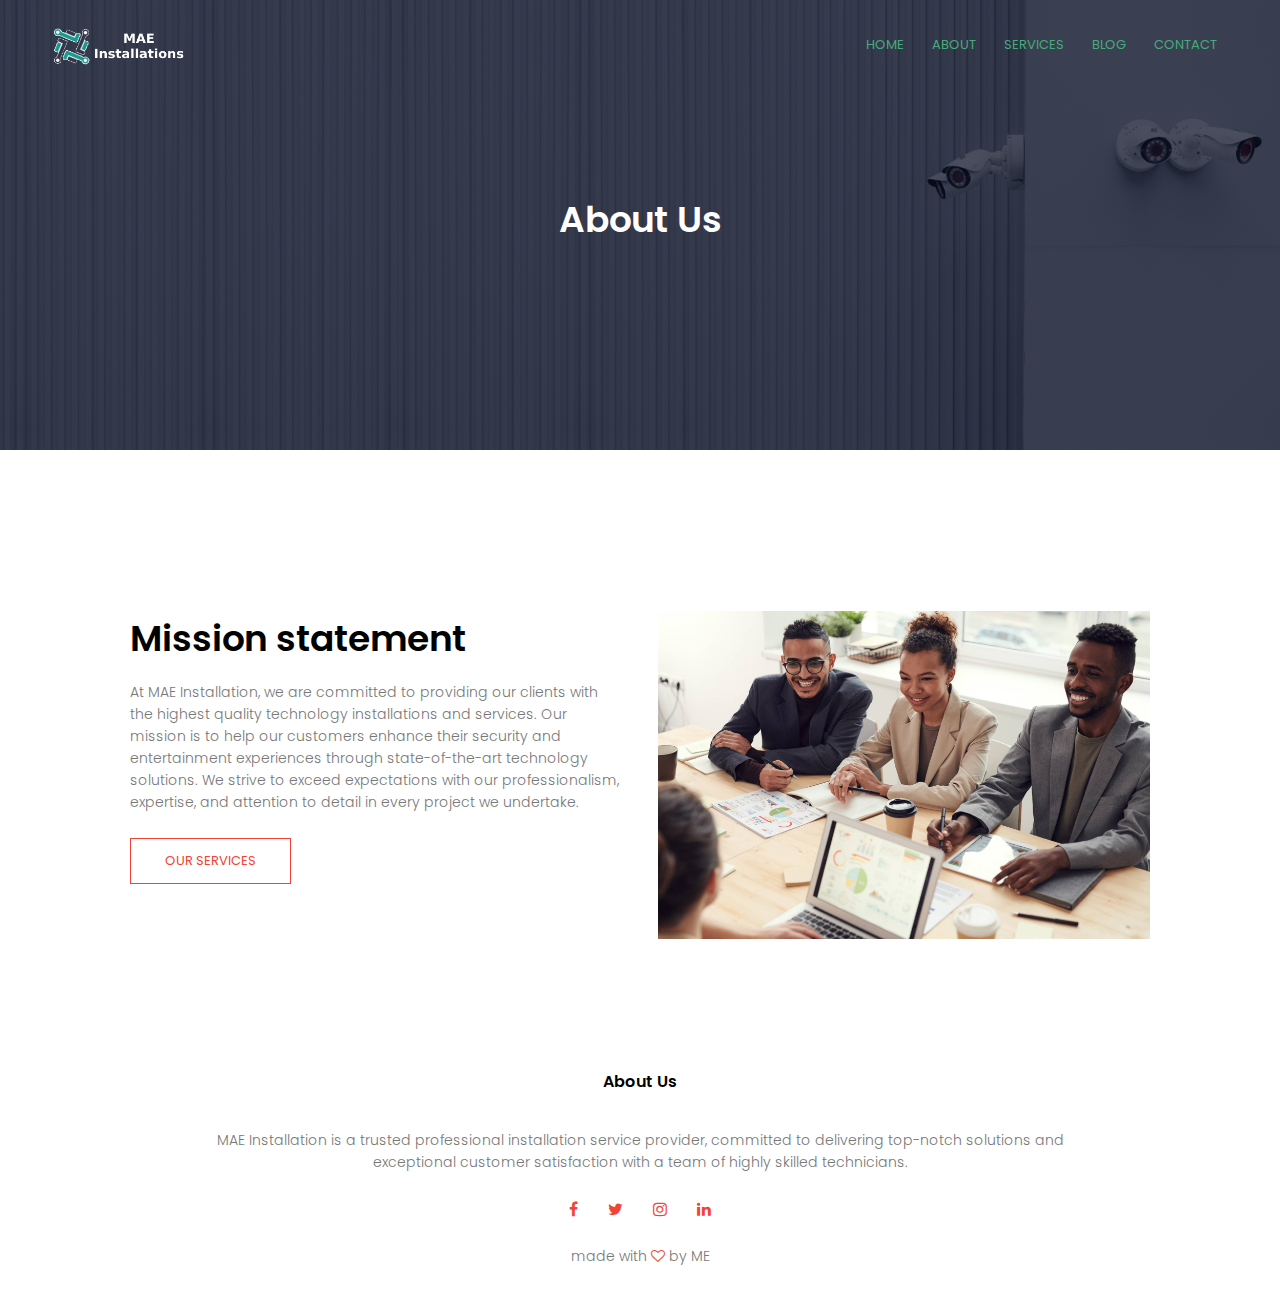
<file: about.html>
<html>
<head>
    <!--
        CIS133DA FInal project
        Author: Muhammadrazhab Elmurodov
        Date: 5/7/2023


        -->
    <meta charset="UTF-8">
    <html lang="en" dir="ltr">
    <meta name="viewport" content="width=device-width, initial-scale=1.0">
    <title>About us-MAE Installation</title>
    <link rel="stylesheet" href="style.css">
    <link href="https://fonts.googleapis.com/css?family=Poppins:100,200,300,400,600,700&display=swap" rel="stylesheet">
    <link rel="stylesheet" href="https://stackpath.bootstrapcdn.com/font-awesome/4.7.0/css/font-awesome.min.css">
</head>
<body>
    <section class="sub-header">
        <nav>
            <a href="index.html"><img src="images/MAElogo.png"></a>
            <div class="nav-links" id="navLinks">
                <i class="fa fa-close" onclick="hideMenu()"></i>
                <ul>
                    <li><a href="index.html">HOME</a></li>
                    <li><a href="about.html">ABOUT</a></li>
                    <li><a href="services.html">SERVICES</a></li>
                    <li><a href="blog.html">BLOG</a></li>
                    <li><a href="contact.html">CONTACT</a></li>
                </ul>
            </div>
            <i class="fa fa-bars" onclick="showMenu()"></i>
        </nav>
        <h1>About Us</h1>
    </section>


    <!------- about us content -------->

    <section class="about-us">
        <div class="row">
            <div class="about-col">
                <h1>Mission statement</h1>
                <p>At MAE Installation, we are committed to providing our clients with the highest quality technology installations and services. Our mission is to help our customers enhance their security and entertainment experiences through state-of-the-art technology solutions. We strive to exceed expectations with our professionalism, expertise, and attention to detail in every project we undertake.</p>
                <a href="services.html" class="hero-btn red-btn">OUR SERVICES</a>
            </div>
            <div class="about-col">
                <img src="images/team.jpg">
            </div>
        </div>
    </section>

    <!-------- footer ---------->

    <section class="footer">
        <h4>About Us</h4>
        <p>MAE Installation is a trusted professional installation service provider, committed to delivering top-notch solutions and <br> exceptional customer satisfaction with a team of highly skilled technicians.</p>
        <div class="icons">
            <!--Social Media icons from google fntawesome-->
            <a href="https://www.facebook.com/profile.php?id=100070808726622&mibextid=ZbWKwL"><i class="fa fa-facebook"></i></a>
            <i class="fa fa-twitter"></i></a>
            <i class="fa fa-instagram"></i></a>
            <i class="fa fa-linkedin"></i></a>

        </div>
        <a href="about.html" class="footer-link"><p>made with <i class="fa fa-heart-o"></i> by ME</p></a>
    </section>


    <!----JavaScript for toggle menu---->
    <script>
    var navLinks = document.getElementById("navLinks");

    function showMenu() {
        navLinks.style.right = "0";
    }

    function hideMenu() {
        navLinks.style.right = "-200px";
    }
    </script>

</body>
</html>
</file>
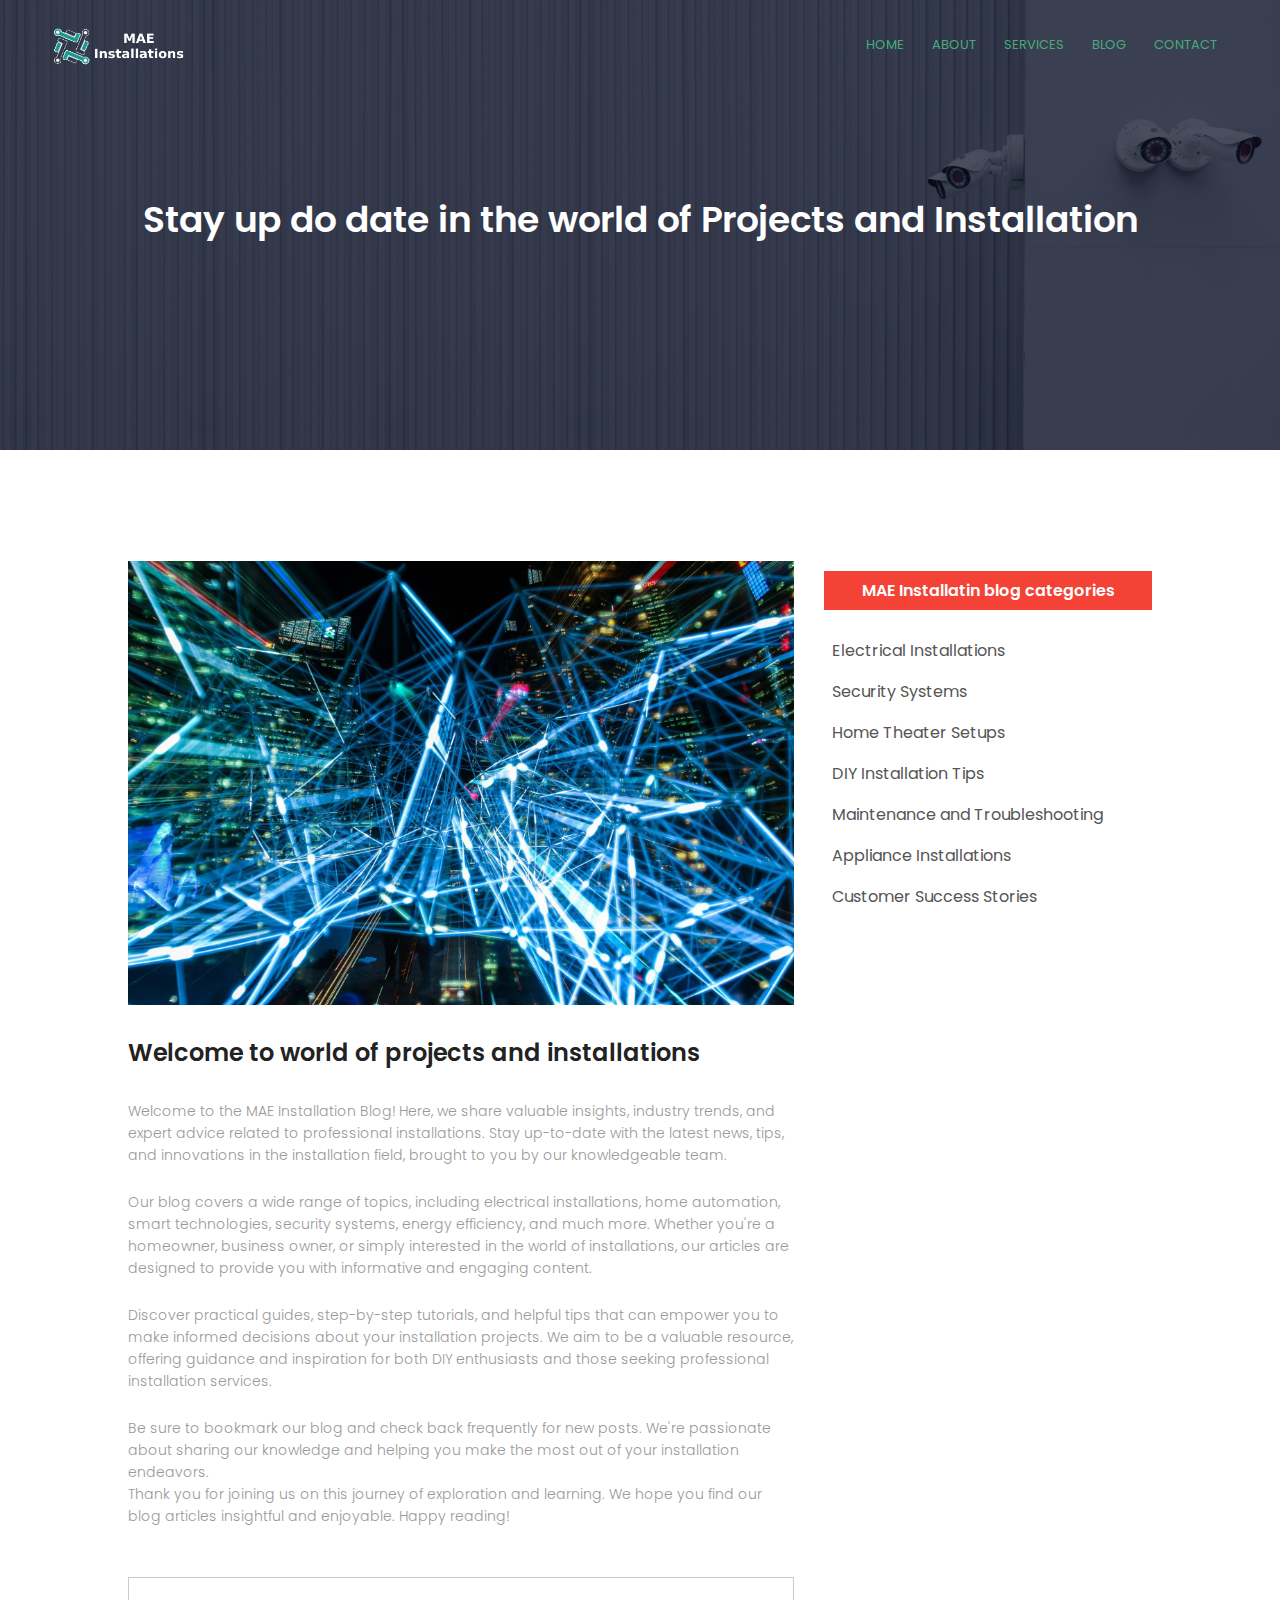
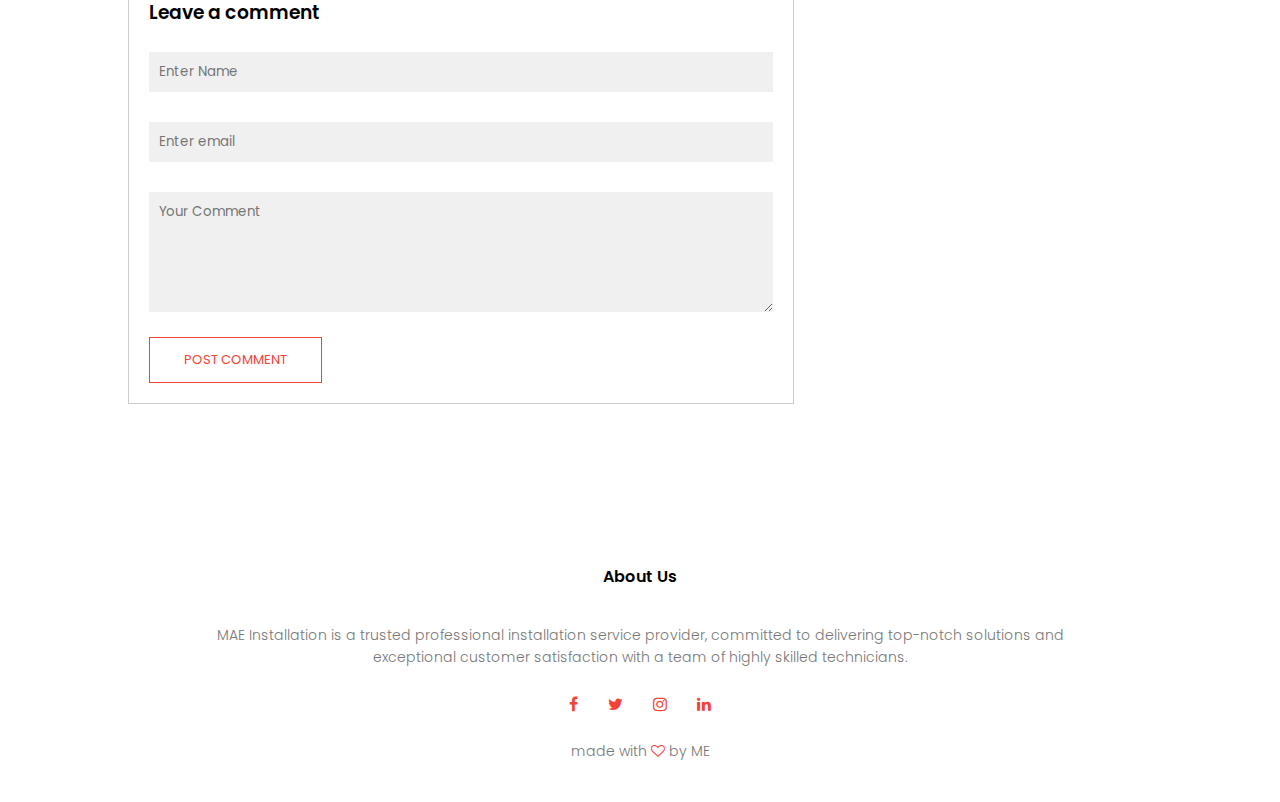
<file: blog.html>
<html>
<head>
    <!--
        CIS133DA FInal project
        Author: Muhammadrazhab Elmurodov
        Date: 5/7/2023


        -->
    <meta charset="UTF-8">
    <html lang="en" dir="ltr">
    <meta name="viewport" content="width=device-width, initial-scale=1.0">
    <title>Blog - MAE Installation</title>
    <link rel="stylesheet" href="style.css">
    <link href="https://fonts.googleapis.com/css?family=Poppins:100,200,300,400,600,700&display=swap" rel="stylesheet">
    <link rel="stylesheet" href="https://stackpath.bootstrapcdn.com/font-awesome/4.7.0/css/font-awesome.min.css">
</head>
<body>
    <section class="sub-header">
        <nav>
            <a href="index.html"><img src="images/MAElogo.png"></a>
            <div class="nav-links" id="navLinks">
                <i class="fa fa-close" onclick="hideMenu()"></i>
                <ul>
                    <li><a href="index.html">HOME</a></li>
                    <li><a href="about.html">ABOUT</a></li>
                    <li><a href="services.html">SERVICES</a></li>
                    <li><a href="blog.html">BLOG</a></li>
                    <li><a href="contact.html">CONTACT</a></li>
                </ul>
            </div>
            <i class="fa fa-bars" onclick="showMenu()"></i>
        </nav>
        <h1>Stay up do date in the world of Projects and Installation</h1>
    </section>

    <!---------- Blog Page Content ---------->

    <section class="blog-content">
        <div class="row">
            <div class="blog-left">
                <img src="images/tech.jpg">
                <h2>Welcome to world of projects and installations</h2>

                <p>Welcome to the MAE Installation Blog! Here, we share valuable insights, industry trends, and expert advice related to professional installations. Stay up-to-date with the latest news, tips, and innovations in the installation field, brought to you by our knowledgeable team.</p>
                <br>
                <p>Our blog covers a wide range of topics, including electrical installations, home automation, smart technologies, security systems, energy efficiency, and much more. Whether you're a homeowner, business owner, or simply interested in the world of installations, our articles are designed to provide you with informative and engaging content.</p>
                <br>
                <p>Discover practical guides, step-by-step tutorials, and helpful tips that can empower you to make informed decisions about your installation projects. We aim to be a valuable resource, offering guidance and inspiration for both DIY enthusiasts and those seeking professional installation services.</p>
                <br>
                <p>
                    Be sure to bookmark our blog and check back frequently for new posts. We're passionate about sharing our knowledge and helping you make the most out of your installation endeavors.
                    <br>
                    Thank you for joining us on this journey of exploration and learning. We hope you find our blog articles insightful and enjoyable. Happy reading!
                </p>

                <div class="comment-box">
                    <h3>Leave a comment</h3>
                    <form class="comment-form">
                        <input type="text" placeholder="Enter Name">
                        <input type="email" placeholder="Enter email">
                        <textarea rows="5" placeholder="Your Comment"></textarea>
                        <button type="submit" class="hero-btn red-btn">POST COMMENT</button>
                    </form>
                </div>
            </div>

            <div class="blog-right">


                <h3>MAE Installatin blog categories</h3>
                <div>
                    <span>Electrical Installations</span>
                </div>
                <div>
                    <span>Security Systems</span>   
                </div>
                <div>
                    <span>Home Theater Setups</span>                  
                </div>
                <div>
                    <span>DIY Installation Tips</span>
                </div>
                <div>
                    <span>Maintenance and Troubleshooting</span>
                </div>
                <div>
                    <span>Appliance Installations</span>
                </div>
                <div>
                    <span>Customer Success Stories</span>
                </div>

            </div>

        </div>
    </section>

    <!-------- footer ---------->

    <section class="footer">
        <h4>About Us</h4>
        <p>MAE Installation is a trusted professional installation service provider, committed to delivering top-notch solutions and <br> exceptional customer satisfaction with a team of highly skilled technicians.</p>
        <div class="icons">
            <!--Social Media icons from google fntawesome-->
            <a href="https://www.facebook.com/profile.php?id=100070808726622&mibextid=ZbWKwL"><i class="fa fa-facebook"></i></a>
            <i class="fa fa-twitter"></i></a>
            <i class="fa fa-instagram"></i></a>
            <i class="fa fa-linkedin"></i></a>

        </div>
        <a href="about.html" class="footer-link"><p>made with <i class="fa fa-heart-o"></i> by ME</p></a>
    </section>


    <!----JavaScript for toggle menu---->
    <script>
    var navLinks = document.getElementById("navLinks");

    function showMenu() {
        navLinks.style.right = "0";
    }

    function hideMenu() {
        navLinks.style.right = "-200px";
    }
    </script>

</body>
</html>
</file>
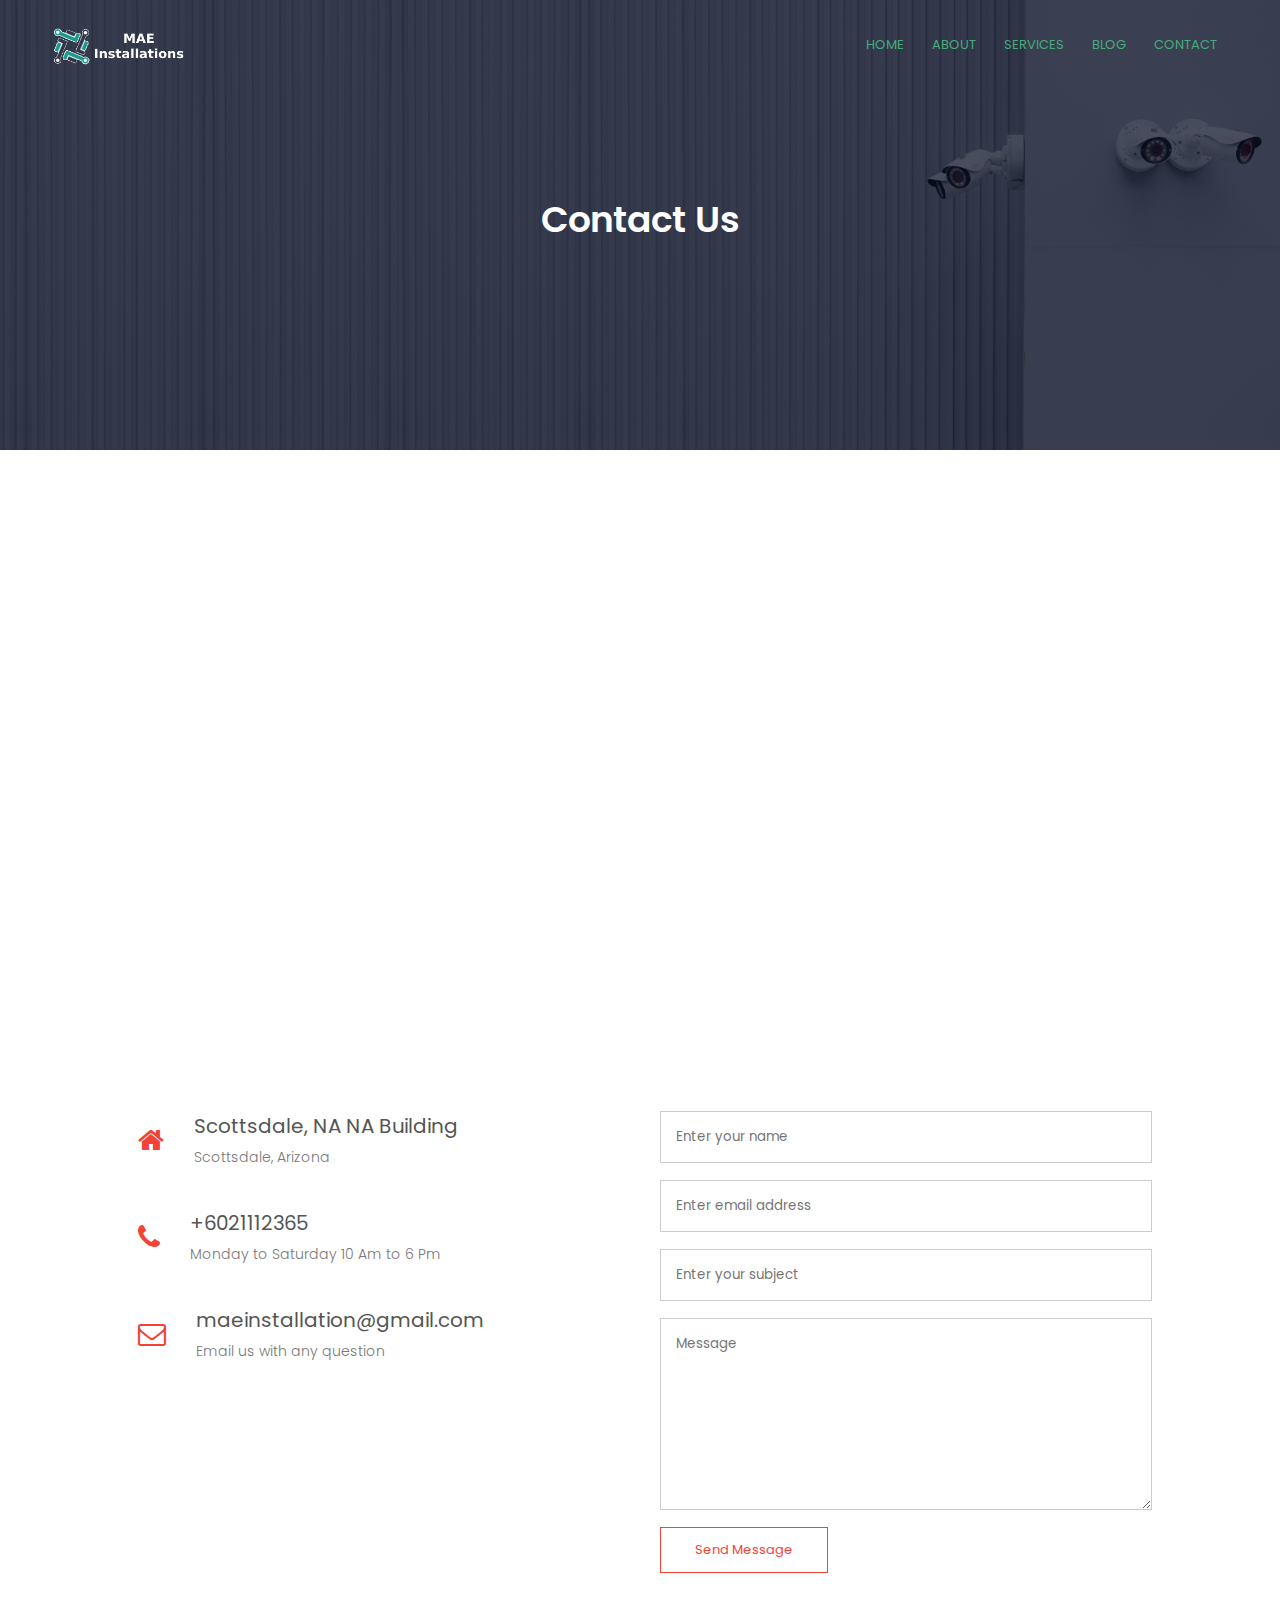
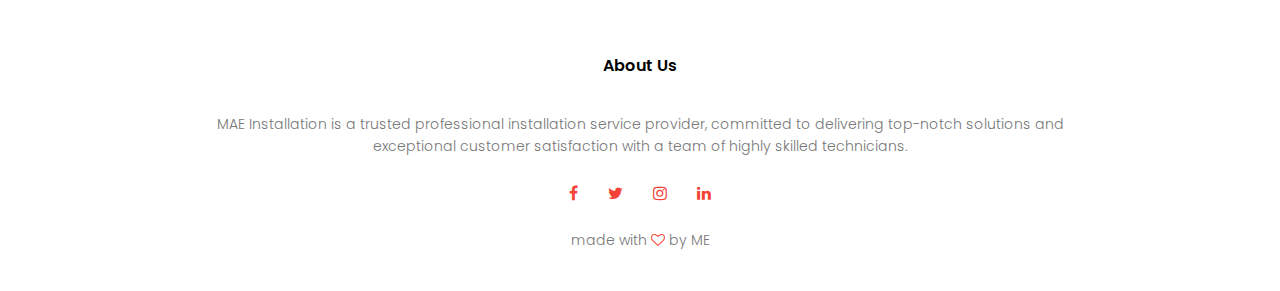
<file: contact.html>
<html>
<head>
    <!--
        CIS133DA FInal project
        Author: Muhammadrazhab Elmurodov
        Date: 5/7/2023


        -->
    <meta charset="UTF-8">
    <html lang="en" dir="ltr">
    <meta name="viewport" content="width=device-width, initial-scale=1.0">
    <title>Contact - MAE Installation</title>
    <link rel="stylesheet" href="style.css">
    <link href="https://fonts.googleapis.com/css?family=Poppins:100,200,300,400,600,700&display=swap" rel="stylesheet">
    <link rel="stylesheet" href="https://stackpath.bootstrapcdn.com/font-awesome/4.7.0/css/font-awesome.min.css">
</head>
<body>
    <section class="sub-header">
        <nav>
            <a href="index.html"><img src="images/MAElogo.png"></a>
            <div class="nav-links" id="navLinks">
                <i class="fa fa-close" onclick="hideMenu()"></i>
                <ul>
                    <li><a href="index.html">HOME</a></li>
                    <li><a href="about.html">ABOUT</a></li>
                    <li><a href="services.html">SERVICES</a></li>
                    <li><a href="blog.html">BLOG</a></li>
                    <li><a href="contact.html">CONTACT</a></li>
                </ul>
            </div>
            <i class="fa fa-bars" onclick="showMenu()"></i>
        </nav>
        <h1>Contact Us</h1>
    </section>


    <!------- Contact Us ------->
    <!--Random location was added because we don't have office yet. THis will get updated in the future-->
    <section class="location">
        <iframe src="https://www.google.com/maps/embed?pb=!1m18!1m12!1m3!1d3326.9456105333684!2d-111.9318997880192!3d33.50279217325779!2m3!1f0!2f0!3f0!3m2!1i1024!2i768!4f13.1!3m3!1m2!1s0x14e3c30af6b50833%3A0xea3d7e7692af2be8!2sScottsdale%20Fashion%20Square!5e0!3m2!1sen!2sus!4v1683757299951!5m2!1sen!2sus" width="600" height="450" style="border:0;" allowfullscreen="" loading="lazy" referrerpolicy="no-referrer-when-downgrade"></iframe>
    </section>

    <section class="contact-us">
        <div class="row">
            <div class="contact-col">
                <div>
                    <i class="fa fa-home"></i>
                    <span>
                        <h5>Scottsdale, NA NA Building</h5>
                        <p>Scottsdale, Arizona</p>
                    </span>
                </div>
                <div>
                    <i class="fa fa-phone"></i>
                    <span>
                        <h5>+6021112365</h5>
                        <p>Monday to Saturday 10 Am to 6 Pm</p>
                    </span>
                </div>
                <div>
                    <i class="fa fa-envelope-o"></i>
                    <span>
                        <h5>maeinstallation@gmail.com</h5>
                        <p>Email us with any question</p>
                    </span>
                </div>
            </div>
            <!--contact from from www.w3schools.com/-->
            <div class="contact-col">
                <form method="post" action="contact-form-handler.php">
                    <input type="text" name="name" placeholder="Enter your name" required>
                    <input type="email" name="email" placeholder="Enter email address" required>
                    <input type="text" name="subject" placeholder="Enter your subject" required>
                    <textarea rows="8" name="message" placeholder="Message" required></textarea>
                    <button type="submit" class="hero-btn red-btn">Send Message</button>
                </form>
            </div>
        </div>
    </section>

    <!-------- footer ---------->

    <section class="footer">
        <h4>About Us</h4>
        <p>MAE Installation is a trusted professional installation service provider, committed to delivering top-notch solutions and <br> exceptional customer satisfaction with a team of highly skilled technicians.</p>
        <div class="icons">
            <!--Social Media icons from google fntawesome-->
            <a href="https://www.facebook.com/profile.php?id=100070808726622&mibextid=ZbWKwL"><i class="fa fa-facebook"></i></a>
            <i class="fa fa-twitter"></i></a>
            <i class="fa fa-instagram"></i></a>
            <i class="fa fa-linkedin"></i></a>

        </div>
        <a href="about.html" class="footer-link"><p>made with <i class="fa fa-heart-o"></i> by ME</p></a>
    </section>


    <!----JavaScript for toggle menu---->
    <script>
        var navLinks = document.getElementById("navLinks");

        function showMenu() {
            navLinks.style.right = "0";
        }

        function hideMenu() {
            navLinks.style.right = "-200px";
        }
    </script>

</body>
</html>
</file>
<file: style.css>
* {
    margin: 0;
    padding: 0;
    /*font style from google font*/
    font-family: 'Poppins', sans-serif;
}
.header {
    min-height: 100vh;
    width: 100%;
    background-image: linear-gradient(rgba(4,9,30,0.7),rgba(4,9,30,0.7)),url(images/camera1.png);
    background-position: center;
    background-size: cover;
    position: relative;
    overflow: hidden;
}

nav {
    display: flex;
    padding: 2% 4%;
    justify-content: space-between;
    align-items: center;
}

    nav img {
        width: 135px;
    }

.nav-links {
    flex: 1;
    text-align: right;
}
    /*for red line effect*/
    .nav-links ul li {
        list-style: none;
        display: inline-block;
        padding: 8px 12px;
        position: relative;
    }

        .nav-links ul li a {
            color: #46AC7B;
            text-decoration: none;
            font-size: 13px;
        }

        .nav-links ul li::after {
            content: '';
            width: 0%;
            height: 2px;
            background: #f44336;
            display: block;
            margin: auto;
            transition: .5s;
        }

        .nav-links ul li:hover::after {
            width: 100%;
        }
/*to hide the i menu from larger screen*/
nav .fa {
    display: none;
}
/*textbox for out home page text*/
.text-box {
    width: 90%;
    color: #46AC7B;
    position: absolute;
    top: 50%;
    left: 50%;
    transform: translate(-50%, -50%);
    text-align: center;
}

    .text-box h1 {
        font-size: 62px;
    }

    .text-box p {
        margin: 20px 0 40px;
        font-size: 14px;
        color: #46AC7B;
    }
/*visit us to know more button*/
.hero-btn { 
    display: inline-block;
    text-decoration: none;
    color: #46AC7B;
    border: 1px solid #46AC7B;
    padding: 12px 34px;
    font-size: 13px;
    background: transparent;
    position: relative;
    cursor: pointer;
    transition: 1s;
}

    .hero-btn:hover {
        border: 1px solid #f44336;
        background: #f44336;
    }

    /*for smaller screens*/
@media(max-width: 700px) {
    .nav-links ul li {
        display: block;
    }

    .nav-links {
        position: fixed;
        background: #f44336;
        height: 100vh;
        width: 200px;
        top: 0;
        right: -200px;
        text-align: left;
        z-index: 2;
        transition: 0.5s;
    }

        .nav-links ul {
            padding: 30px;
        }

    nav .fa {
        display: block;
        color: #fff;
        margin: 10px;
        font-size: 22px;
        cursor: pointer;
    }

    .text-box h1 {
        font-size: 20px;
    }
}

/*---------- Services --------*/

.services {
    width: 80%;
    margin: auto;
    text-align: center;
    padding-top: 100px;
}

h1 {
    font-size: 36px;
    font-weight: 600;
}

p {
    color: #777;
    font-size: 14px;
    font-weight: 300;
    line-height: 22px;
    padding: 10px;
}

.row {
    margin-top: 5%;
    display: flex;
    justify-content: space-between;
}

.services-col {
    flex-basis: 31%;
    background: #fff3f3;
    border-radius: 10px;
    margin-bottom: 5%;
    padding: 20px 12px;
    box-sizing: border-box;
    transition: .5s;
}

h3 {
    text-align: center;
    font-weight: 600;
    margin: 10px 0;
}

.services-col:hover {
    box-shadow: 0 0 20px 0px rgba(0, 0, 0, 0.2);
}

@media (max-width:700px) {
    .row {
        flex-direction: column;
    }
}

/*---------------- Locations ----------------*/

.location {
    width: 80%;
    margin: auto;
    text-align: center;
    padding-top: 50px;
}

.location-col {
    flex-basis: 32%;
    border-radius: 10px;
    margin-bottom: 30px;
    position: relative;
    overflow: hidden;
}

    .location-col img {
        width: 100%;
    }

.layer {
    background: transparent;
    height: 100%;
    width: 100%;
    top: 0;
    left: 0;
    position: absolute;
    transition: .5s;
}

    .layer:hover {
        background: rgba(226, 0, 0, 0.7);
    }

    .layer h3 {
        width: 100%;
        font-weight: 500;
        color: #fff;
        font-size: 26px;
        bottom: 0;
        left: 50%;
        transform: translateX(-50%);
        position: absolute;
        opacity: 0;
        transition: .5s;
    }

    .layer:hover h3 {
        bottom: 49%;
        opacity: 1;
    }

/*-------------- Futures & Benefits & Time ----------------*/

.futures {
    width: 80%;
    margin: auto;
    text-align: center;
    padding-top: 100px;
}

.futures-col {
    flex-basis: 31%;
    border-radius: 10px;
    margin-bottom: 5%;
    text-align: left;
}

    .futures-col img {
        width: 100%;
        border-radius: 10px;
    }

    .futures-col p {
        padding: 0;
    }

    .futures-col h3 {
        margin-top: 16px;
        margin-bottom: 15px;
        text-align: left;
    }

/*---------------- testimonials ------------------*/

.testimonials {
    width: 80%;
    margin: auto;
    padding-top: 100px;
    text-align: center;
}

.testimonial-col {
    flex-basis: 44%;
    border-radius: 10px;
    margin-bottom: 5%;
    text-align: left;
    background: #fff3f3;
    padding: 25px;
    cursor: pointer;
    display: flex;
}

    .testimonial-col img {
        height: 40px;
        margin-left: 5px;
        margin-right: 30px;
        border-radius: 50%;
    }

    .testimonial-col p {
        padding: 0;
    }

    .testimonial-col h3 {
        margin-top: 15px;
        text-align: left;
    }

    .testimonial-col .fa {
        color: #f44336;
    }

@media(max-width:700px) {
    .testimonial-col img {
        margin-left: 0px;
        margin-right: 15px;
    }
}

/*-------- Call To Action ----------*/


.cta {
    margin: 100px auto;
    width: 80%;
    background-image: linear-gradient(rgba(0,0,0,0.7),rgba(0,0,0,0.7)),url(images/call2.jpg);
    background-position: center;
    background-size: cover;
    border-radius: 10px;
    text-align: center;
    padding: 100px 0;
}

    .cta h1 {
        color: #46AC7B;
        margin-bottom: 40px;
        padding: 0;
    }

@media(max-width:700px) {
    .cta h1 {
        font-size: 24px;
    }
}

/*--------------Footer---------------*/

.footer {
    width: 100%;
    text-align: center;
    padding: 30px 0;
}

    .footer h4 {
        margin-bottom: 25px;
        margin-top: 20px;
        font-weight: 600;
    }

.icons .fa {
    color: #f44336;
    margin: 0 13px;
    cursor: pointer;
    padding: 18px 0;
}

.fa-heart-o {
    color: #f44336;
}


/*--------------- About Us Page --------------*/


.sub-header {
    height: 50vh;
    width: 100%;
    background-image: linear-gradient(rgba(4,9,30,0.7),rgba(4,9,30,0.7)),url(images/white.png);
    background-position: center;
    background-size: cover;
    text-align: center;
    color: #fff;
}

    .sub-header h1 {
        margin-top: 100px;
    }

.about-us {
    width: 80%;
    margin: auto;
    padding-top: 80px;
    padding-bottom: 50px;
}

.about-col {
    flex-basis: 48%;
    padding: 30px 2px;
}

    .about-col h1 {
        padding-top: 0;
    }

    .about-col p {
        padding: 15px 0 25px;
    }

.hero-btn.red-btn {
    border: 1px solid #f44336;
    background: transparent;
    color: #f44336;
}

    .hero-btn.red-btn:hover {
        border: 1px solid #f44336;
        background: #f44336;
        color: #fff;
    }

    .hero-btn.red-btn::after {
        background: #f44336;
    }

    .hero-btn.red-btn::before {
        background: #f44336;
    }

.content-image {
    flex-basis: 50%;
}

.about-col img {
    width: 100%;
}

/*---------- Blog Page -------------*/

.blog-content {
    width: 80%;
    margin: auto;
    padding: 60px 0;
}

.blog-left {
    flex-basis: 65%;
}

.blog-right {
    flex-basis: 32%;
}

.blog-left img {
    width: 100%;
}

.blog-left h2 {
    color: #222;
    font-weight: 600;
    margin: 30px 0;
}

.blog-left p {
    color: #999;
    padding: 0;
}

.blog-right h3 {
    background: #f44336;
    color: #fff;
    padding: 7px 0;
    font-size: 16px;
    margin-bottom: 20px;
}

.blog-right div {
    display: flex;
    align-items: center;
    justify-content: space-between;
    color: #555;
    padding: 8px;
    box-sizing: border-box;
}

.comment-box {
    border: 1px solid #ccc;
    margin: 50px 0;
    padding: 10px 20px;
}

    .comment-box h3 {
        text-align: left;
    }

.comment-form input, .comment-form textarea {
    width: 100%;
    padding: 10px;
    margin: 15px 0;
    box-sizing: border-box;
    border: none;
    outline: none;
    background: #f0f0f0;
}

.comment-form button {
    margin: 10px 0;
}


@media (max-width:700px) {
    .sub-header h1 {
        font-size: 24px;
    }
}


/*------- Contact Us Page ------------*/
/*Random location was added because we don't have office yet. THis will get updated in the future*/
.location {
    width: 80%;
    margin: auto;
    padding: 80px 0;
}

    .location iframe {
        width: 100%;
    }
/*contact from from www.geeksforgeeks.org*/
.contact-us {
    width: 80%;
    margin: auto;
}

.contact-col {
    flex-basis: 48%;
    margin-bottom: 30px;
}

    .contact-col div {
        display: flex;
        align-items: center;
        margin-bottom: 40px;
    }

        .contact-col div .fa {
            font-size: 28px;
            color: #f44336;
            margin: 10px;
            margin-right: 30px;
        }

        .contact-col div p {
            padding: 0;
        }

        .contact-col div h5 {
            font-size: 20px;
            margin-bottom: 5px;
            color: #555;
            font-weight: 400;
        }

    .contact-col input, .contact-col textarea {
        width: 100%;
        padding: 15px;
        margin-bottom: 17px;
        outline: none;
        border: 1px solid #ccc;
    }

.footer-link {
    text-decoration: none;
    color: #777;
}
</file>
